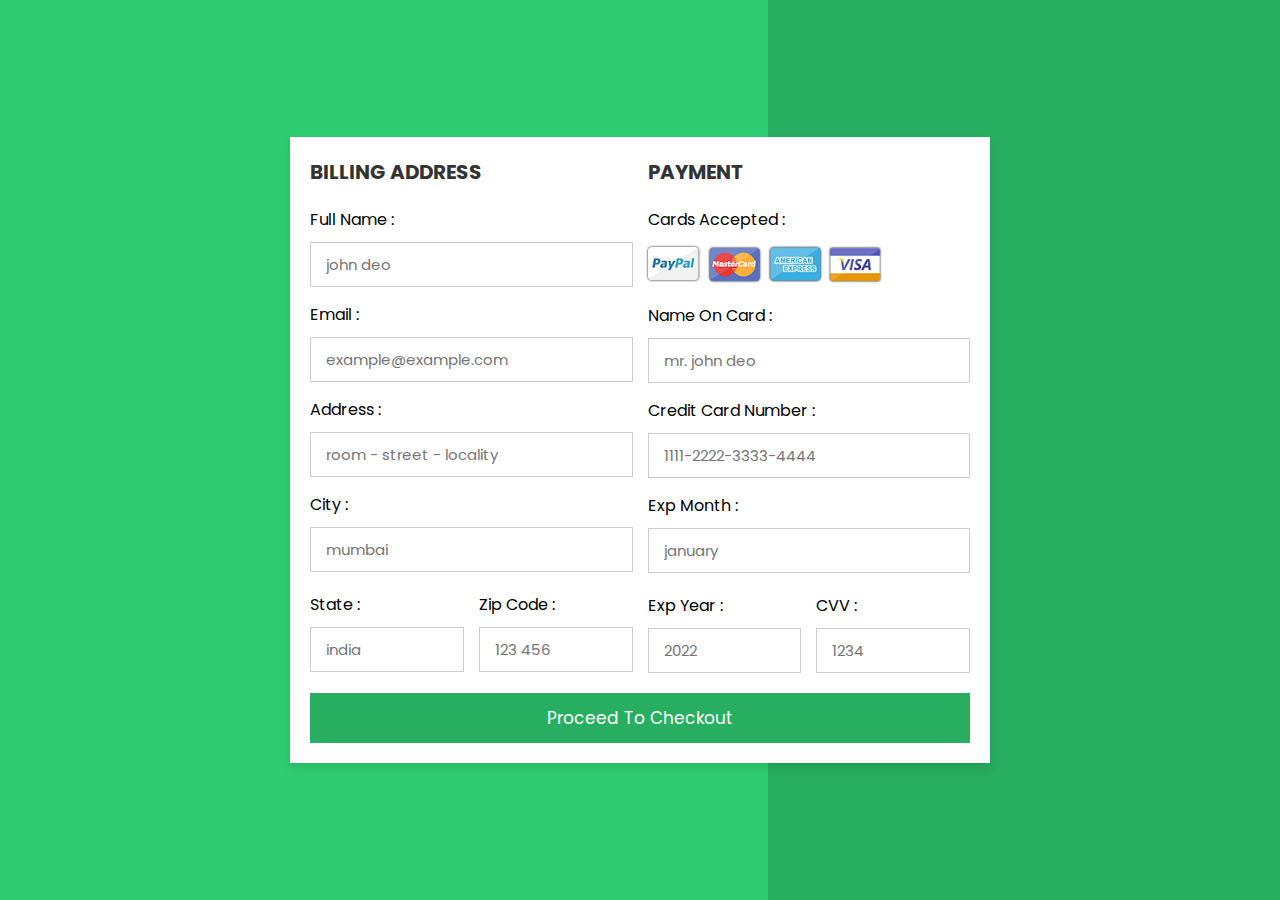
<file: health/payment gateway/gateway.html>
<!DOCTYPE html>
<html lang="en">
<head>
    <meta charset="UTF-8">
    <meta http-equiv="X-UA-Compatible" content="IE=edge">
    <meta name="viewport" content="width=device-width, initial-scale=1.0">
    
    <!-- custom css file link  -->
    <link rel="stylesheet" href="css/style.css">

</head>
<body>

<div class="container">

    <form action="">

        <div class="row">

            <div class="col">

                <h3 class="title">billing address</h3>

                <div class="inputBox">
                    <span>full name :</span>
                    <input type="text" placeholder="john deo">
                </div>
                <div class="inputBox">
                    <span>email :</span>
                    <input type="email" placeholder="example@example.com">
                </div>
                <div class="inputBox">
                    <span>address :</span>
                    <input type="text" placeholder="room - street - locality">
                </div>
                <div class="inputBox">
                    <span>city :</span>
                    <input type="text" placeholder="mumbai">
                </div>

                <div class="flex">
                    <div class="inputBox">
                        <span>state :</span>
                        <input type="text" placeholder="india">
                    </div>
                    <div class="inputBox">
                        <span>zip code :</span>
                        <input type="text" placeholder="123 456">
                    </div>
                </div>

            </div>

            <div class="col">

                <h3 class="title">payment</h3>

                <div class="inputBox">
                    <span>cards accepted :</span>
                    <img src="images/card_img.png" alt="">
                </div>
                <div class="inputBox">
                    <span>name on card :</span>
                    <input type="text" placeholder="mr. john deo">
                </div>
                <div class="inputBox">
                    <span>credit card number :</span>
                    <input type="number" placeholder="1111-2222-3333-4444">
                </div>
                <div class="inputBox">
                    <span>exp month :</span>
                    <input type="text" placeholder="january">
                </div>

                <div class="flex">
                    <div class="inputBox">
                        <span>exp year :</span>
                        <input type="number" placeholder="2022">
                    </div>
                    <div class="inputBox">
                        <span>CVV :</span>
                        <input type="text" placeholder="1234">
                    </div>
                </div>

            </div>
    
        </div>

        <input type="submit" value="proceed to checkout" class="submit-btn">

    </form>

</div>    
    
</body>
</html>
</file>
<file: health/payment gateway/css/style.css>
@import url('https://fonts.googleapis.com/css2?family=Poppins:wght@100;300;400;500;600&display=swap');

*{
  font-family: 'Poppins', sans-serif;
  margin:0; padding:0;
  box-sizing: border-box;
  outline: none; border:none;
  text-transform: capitalize;
  transition: all .2s linear;
}

.container{
  display: flex;
  justify-content: center;
  align-items: center;
  padding:25px;
  min-height: 100vh;
  background: linear-gradient(90deg, #2ecc71 60%, #27ae60 40.1%);
}

.container form{
  padding:20px;
  width:700px;
  background: #fff;
  box-shadow: 0 5px 10px rgba(0,0,0,.1);
}

.container form .row{
  display: flex;
  flex-wrap: wrap;
  gap:15px;
}

.container form .row .col{
  flex:1 1 250px;
}

.container form .row .col .title{
  font-size: 20px;
  color:#333;
  padding-bottom: 5px;
  text-transform: uppercase;
}

.container form .row .col .inputBox{
  margin:15px 0;
}

.container form .row .col .inputBox span{
  margin-bottom: 10px;
  display: block;
}

.container form .row .col .inputBox input{
  width: 100%;
  border:1px solid #ccc;
  padding:10px 15px;
  font-size: 15px;
  text-transform: none;
}

.container form .row .col .inputBox input:focus{
  border:1px solid #000;
}

.container form .row .col .flex{
  display: flex;
  gap:15px;
}

.container form .row .col .flex .inputBox{
  margin-top: 5px;
}

.container form .row .col .inputBox img{
  height: 34px;
  margin-top: 5px;
  filter: drop-shadow(0 0 1px #000);
}

.container form .submit-btn{
  width: 100%;
  padding:12px;
  font-size: 17px;
  background: #27ae60;
  color:#fff;
  margin-top: 5px;
  cursor: pointer;
}

.container form .submit-btn:hover{
  background: #2ecc71;
}
</file>
